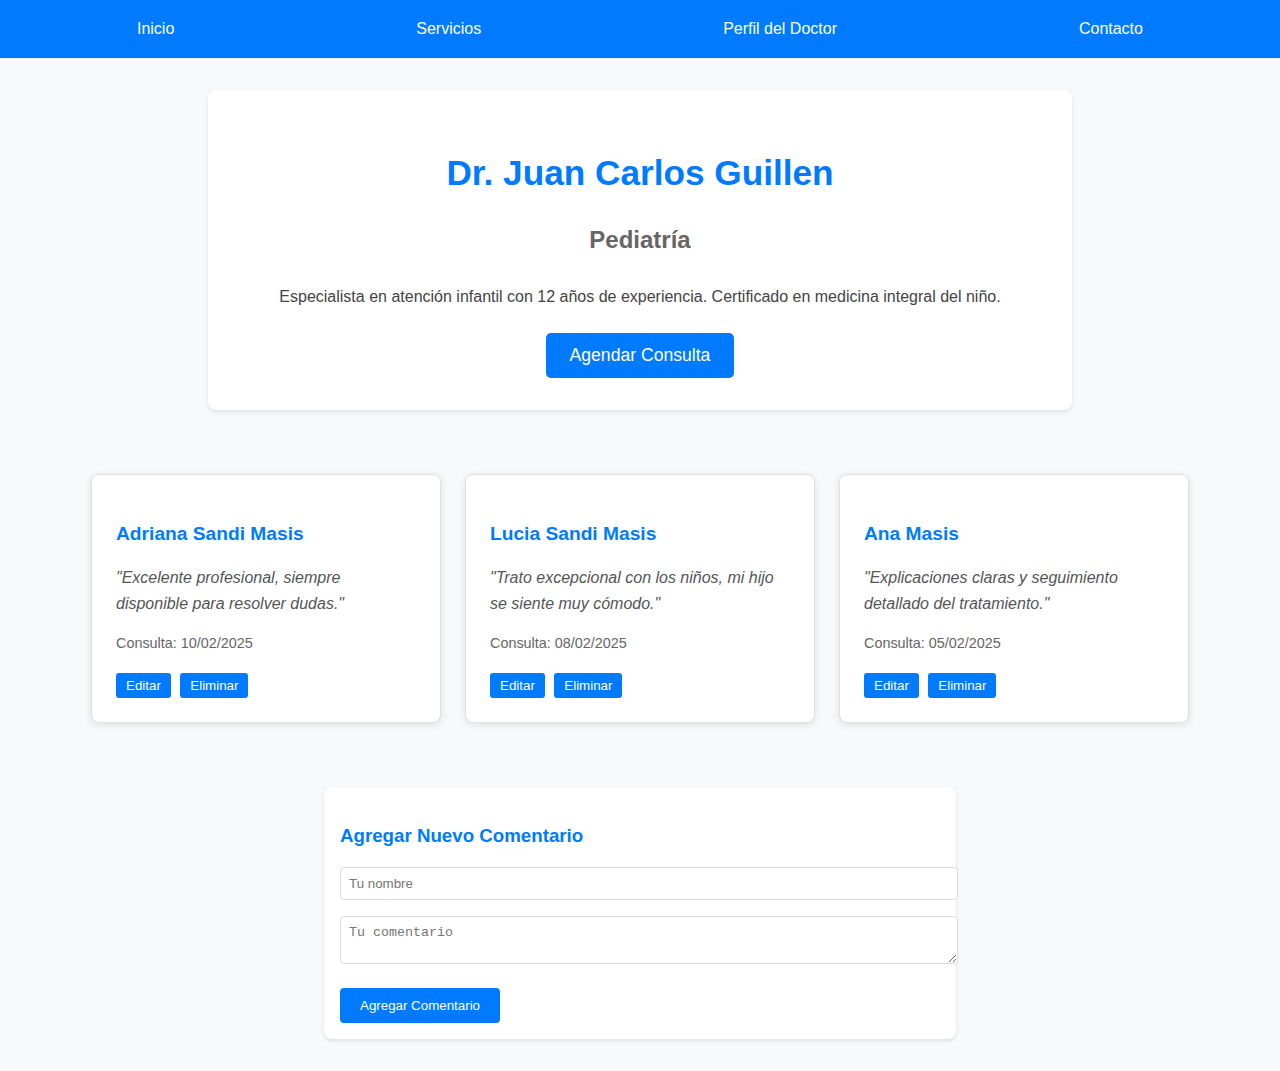
<file: estudio-caso-1/index.html>
<!DOCTYPE html>
<html lang="es">
<head>
    <meta charset="UTF-8">
    <meta name="viewport" content="width=device-width, initial-scale=1.0">
    <title>Clínica Médica - Perfil Doctor</title>
    <link rel="stylesheet" href="styles.css">
</head>
<body>
    <nav class="navbar">
        <ul class="nav-links">
            <li><a href="#">Inicio</a></li>
            <li><a href="#">Servicios</a></li>
            <li><a href="#">Perfil del Doctor</a></li>
            <li><a href="#">Contacto</a></li>
        </ul>
    </nav>

    <section class="doctor-profile">
        <h1 class="doctor-name">Dr. Juan Carlos Guillen</h1>
        <h2 class="doctor-specialty">Pediatría</h2>
        <p id="doctor-description">Especialista en atención infantil con 12 años de experiencia. Certificado en medicina integral del niño.</p>
        <button class="appointment-button">Agendar Consulta</button>
    </section>

    <section class="patient-comments" id="commentsList">
        <!-- Los comentarios se generarán dinámicamente aquí -->
    </section>

    <section class="add-comment">
        <h3>Agregar Nuevo Comentario</h3>
        <input type="text" id="newCommentName" placeholder="Tu nombre" class="comment-input">
        <textarea id="newCommentText" placeholder="Tu comentario" class="comment-input"></textarea>
        <button id="addCommentBtn" class="add-comment-btn">Agregar Comentario</button>
    </section>

    <script src="script.js"></script>
</body>
</html>
</file>
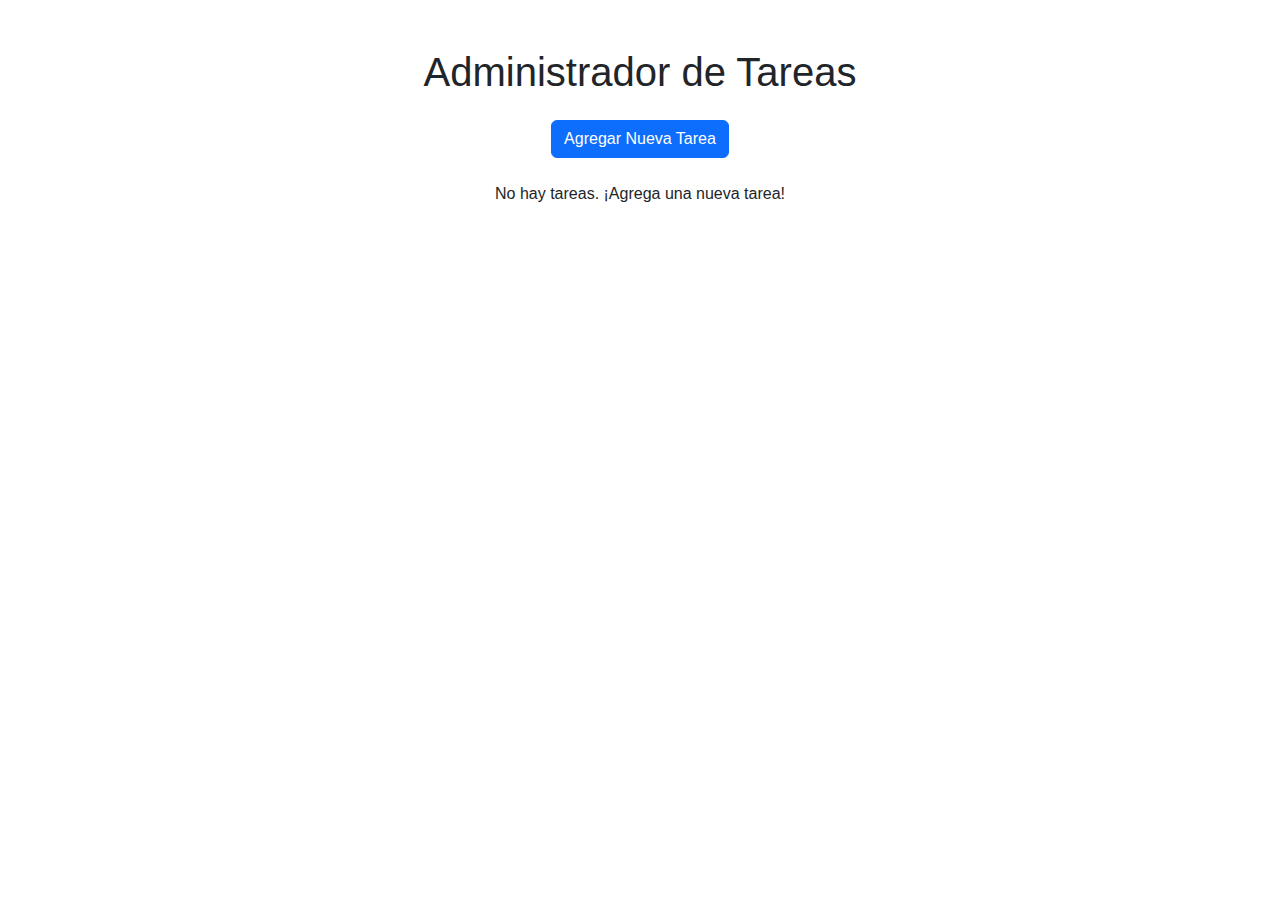
<file: practica-programada-3.2/index.html>
<!DOCTYPE html>
<html lang="es">
<head>
    <meta charset="UTF-8">
    <meta name="viewport" content="width=device-width, initial-scale=1.0">
    <title>Administrador de Tareas</title>
    <link href="https://cdn.jsdelivr.net/npm/bootstrap@5.3.0/dist/css/bootstrap.min.css" rel="stylesheet">
    <link rel="stylesheet" href="index.css">
</head>
<body>
    <div class="container my-5">
        <h1 class="text-center mb-4">Administrador de Tareas</h1>
        
        <div class="text-center mb-4">
            <button class="btn btn-primary" data-bs-toggle="modal" data-bs-target="#taskModal">Agregar Nueva Tarea</button>
        </div>
        
        <div id="task-list" class="row">
         
        </div>
    </div>

    <!-- Modal para Tareas -->
    <div class="modal fade" id="taskModal" tabindex="-1" aria-labelledby="taskModalLabel" aria-hidden="true">
        <div class="modal-dialog">
            <div class="modal-content">
                <div class="modal-header">
                    <h5 class="modal-title" id="taskModalLabel">Agregar/Editar Tarea</h5>
                    <button type="button" class="btn-close" data-bs-dismiss="modal" aria-label="Close"></button>
                </div>
                <div class="modal-body">
                    <form id="taskForm">
                        <input type="hidden" id="taskId">
                        <div class="mb-3">
                            <label for="taskTitle" class="form-label">Título</label>
                            <input type="text" class="form-control" id="taskTitle" required>
                        </div>
                        <div class="mb-3">
                            <label for="taskDescription" class="form-label">Descripción</label>
                            <textarea class="form-control" id="taskDescription" rows="3" required></textarea>
                        </div>
                        <div class="mb-3">
                            <label for="taskDueDate" class="form-label">Fecha límite</label>
                            <input type="date" class="form-control" id="taskDueDate" required>
                        </div>
                        <button type="submit" class="btn btn-primary">Guardar Tarea</button>
                    </form>
                </div>
            </div>
        </div>
    </div>

    <!-- Modal para Comentarios -->
    <div class="modal fade" id="commentModal" tabindex="-1" aria-labelledby="commentModalLabel" aria-hidden="true">
        <div class="modal-dialog">
            <div class="modal-content">
                <div class="modal-header">
                    <h5 class="modal-title" id="commentModalLabel">Agregar/Editar Comentario</h5>
                    <button type="button" class="btn-close" data-bs-dismiss="modal" aria-label="Close"></button>
                </div>
                <div class="modal-body">
                    <form id="commentForm">
                        <input type="hidden" id="commentTaskId">
                        <input type="hidden" id="commentId">
                        <div class="mb-3">
                            <label for="commentText" class="form-label">Comentario</label>
                            <textarea class="form-control" id="commentText" rows="3" required></textarea>
                        </div>
                        <button type="submit" class="btn btn-primary">Guardar Comentario</button>
                    </form>
                </div>
            </div>
        </div>
    </div>

    <script src="https://cdn.jsdelivr.net/npm/bootstrap@5.3.0/dist/js/bootstrap.bundle.min.js"></script>
    <script src="dashboard.js"></script>
</body>
</html>
</file>
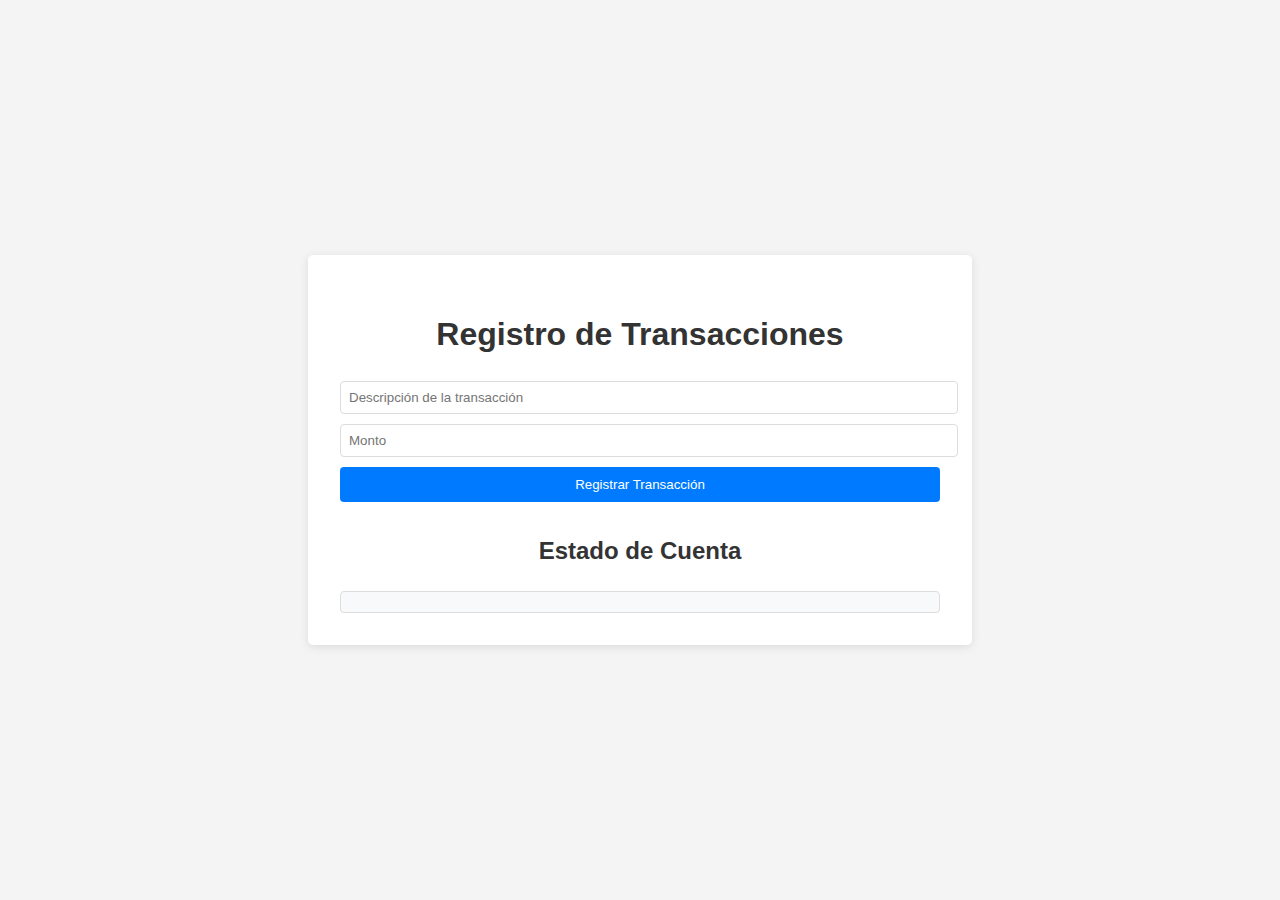
<file: practica-programada-3/index.html>
<!DOCTYPE html>
<html lang="es">
<head>
    <meta charset="UTF-8">
    <meta name="viewport" content="width=device-width, initial-scale=1.0">
    <title>Registro de Transacciones de Tarjeta de Crédito</title>
    <link rel="stylesheet" href="styles.css">
</head>
<body>
    <div class="container">
        <h1>Registro de Transacciones</h1>
        <form id="transaccion-form">
            <input type="text" id="descripcion" name="descripcion" placeholder="Descripción de la transacción" required>
            <input type="number" id="monto" name="monto" placeholder="Monto" step="0.01" required>
            <button type="submit">Registrar Transacción</button>
        </form>
        <div class="estado-cuenta">
            <h2>Estado de Cuenta</h2>
            <ul id="lista-transacciones">
                <!-- Las transacciones se mostrarán aquí -->
            </ul>
            <div id="resumen-cuenta">
                <!-- El resumen del estado de cuenta se mostrará aquí -->
            </div>
        </div>
    </div>
    <script src="script.js"></script>
</body>
</html>
</file>
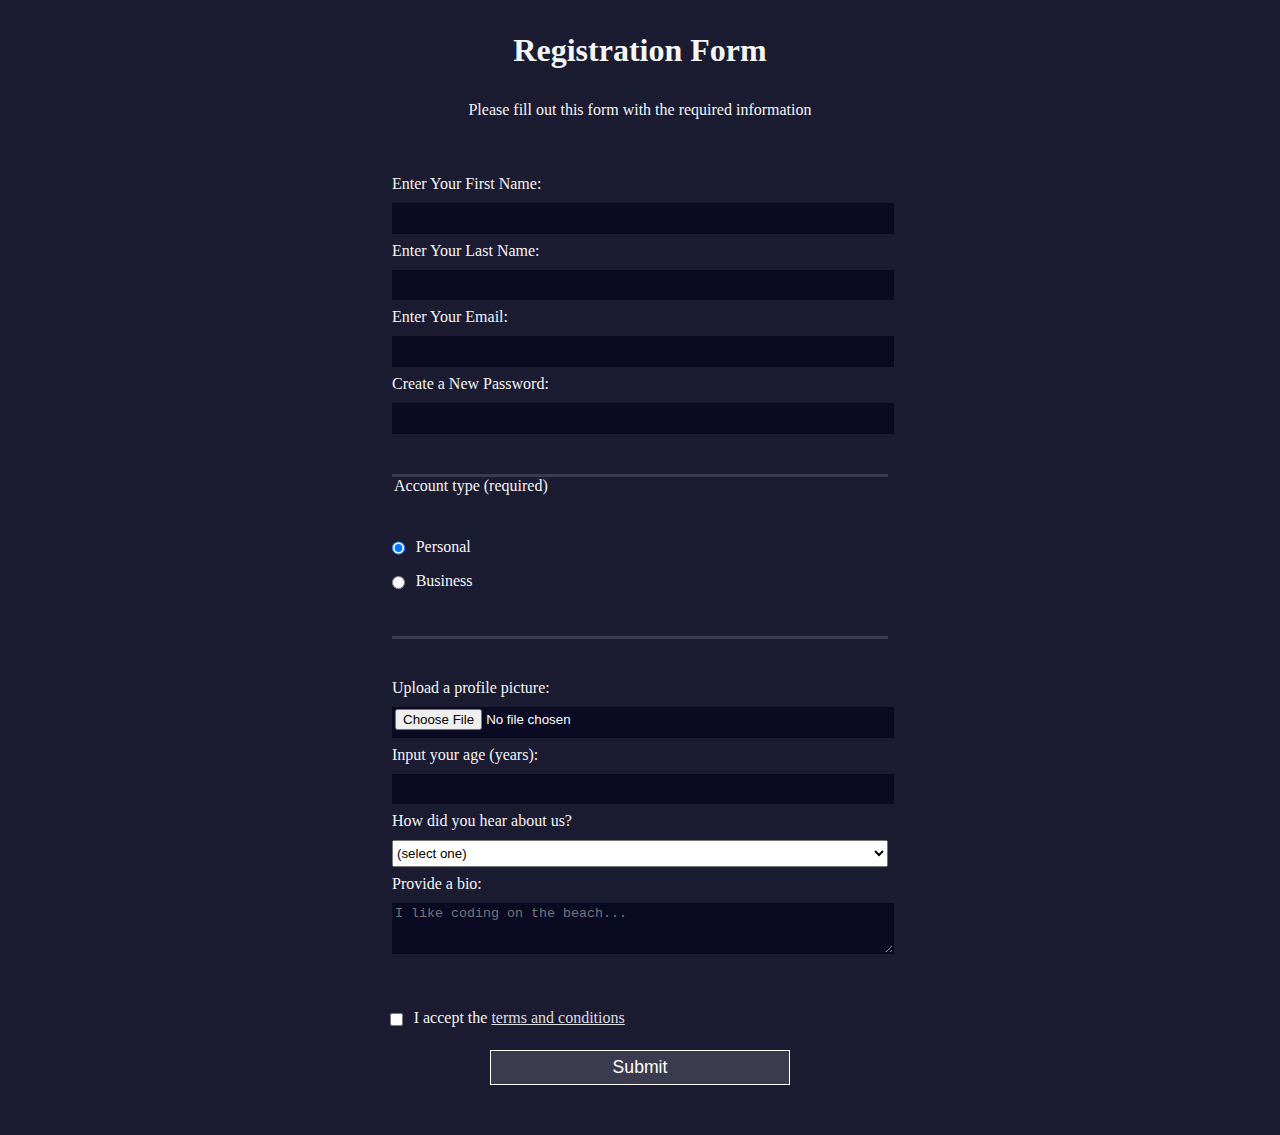
<file: practica-programada-1/primera-parte/index.html>
<!DOCTYPE html>
<html lang="en">

<head>
    <meta charset="UTF-8">
    <title>Registration Form</title>
    <link rel="stylesheet" href="styles.css" />
</head>

<body>
    <h1>Registration Form</h1>
    <p>Please fill out this form with the required information</p>
    <form method="post" action='https://register-demo.freecodecamp.org'>
        <fieldset>
            <label for="first-name">Enter Your First Name: <input id="first-name" name="first-name" type="text"
                    required /></label>
            <label for="last-name">Enter Your Last Name: <input id="last-name" name="last-name" type="text"
                    required /></label>
            <label for="email">Enter Your Email: <input id="email" name="email" type="email" required /></label>
            <label for="new-password">Create a New Password: <input id="new-password" name="new-password"
                    type="password" pattern="[a-z0-5]{8,}" required /></label>
        </fieldset>
        <fieldset>
            <legend>Account type (required)</legend>
            <label for="personal-account"><input id="personal-account" type="radio" name="account-type" class="inline"
                    checked /> Personal</label>
            <label for="business-account"><input id="business-account" type="radio" name="account-type"
                    class="inline" /> Business</label>
        </fieldset>
        <fieldset>
            <label for="profile-picture">Upload a profile picture: <input id="profile-picture" type="file"
                    name="file" /></label>
            <label for="age">Input your age (years): <input id="age" type="number" name="age" min="13"
                    max="120" /></label>
            <label for="referrer">How did you hear about us?
                <select id="referrer" name="referrer">
                    <option value="">(select one)</option>
                    <option value="1">freeCodeCamp News</option>
                    <option value="2">freeCodeCamp YouTube Channel</option>
                    <option value="3">freeCodeCamp Forum</option>
                    <option value="4">Other</option>
                </select>
            </label>
            <label for="bio">Provide a bio:
                <textarea id="bio" name="bio" rows="3" cols="30" placeholder="I like coding on the beach..."></textarea>
            </label>
        </fieldset>
        <label for="terms-and-conditions">
            <input class="inline" id="terms-and-conditions" type="checkbox" required name="terms-and-conditions" /> I
            accept the <a href="https://www.freecodecamp.org/news/terms-of-service/">terms and conditions</a>
        </label>
        <input type="submit" value="Submit" />
    </form>
</body>

</html>
</file>
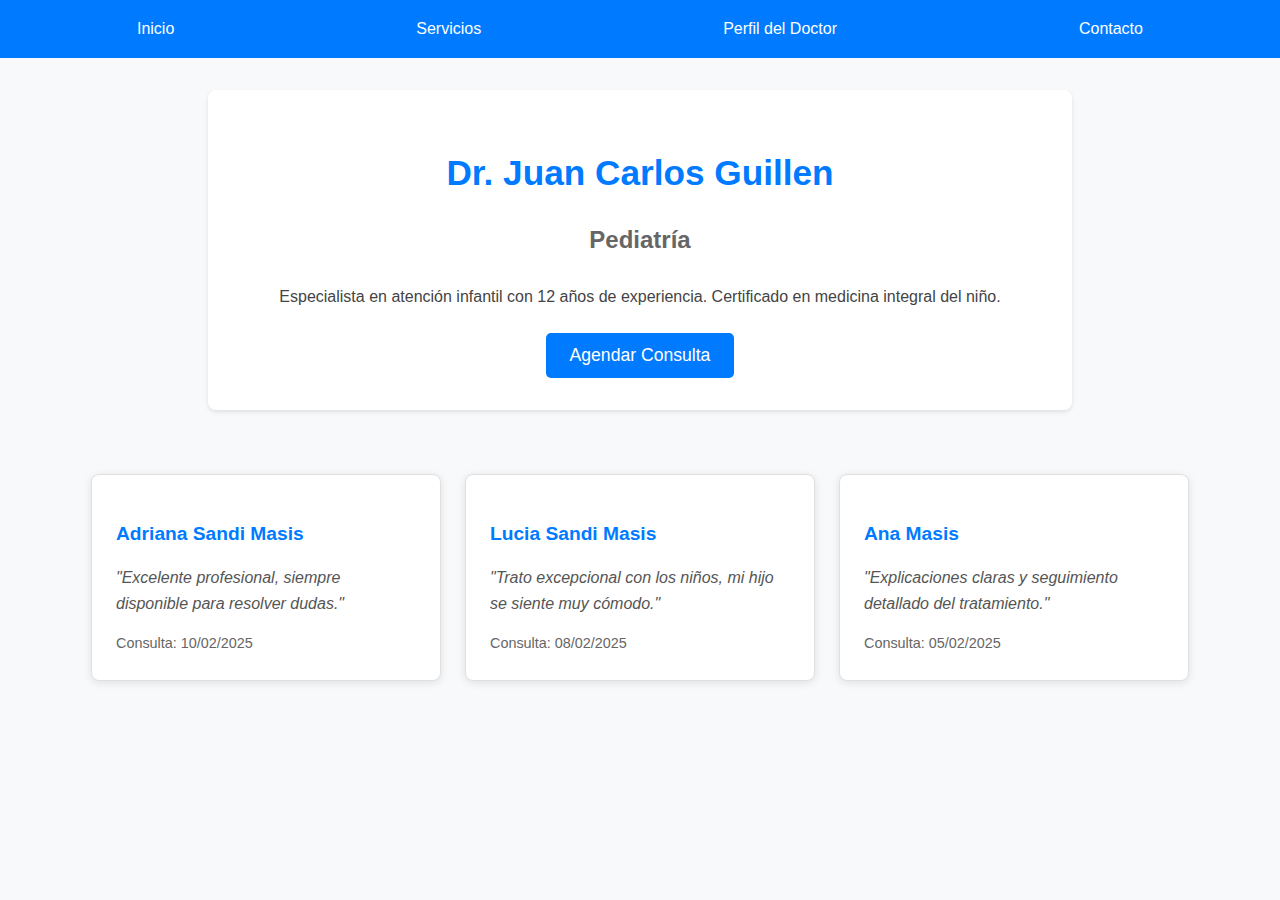
<file: practica-programada-1/segunda-parte/index.html>
<!DOCTYPE html>
<html lang="es">
<head>
    <meta charset="UTF-8">
    <meta name="viewport" content="width=device-width, initial-scale=1.0">
    <title>Clínica Médica - Perfil Doctor</title>
    <link rel="stylesheet" href="styles.css">
</head>
<body>
    <nav class="navbar">
        <ul class="nav-links">
            <li><a href="#">Inicio</a></li>
            <li><a href="#">Servicios</a></li>
            <li><a href="#">Perfil del Doctor</a></li>
            <li><a href="#">Contacto</a></li>
        </ul>
    </nav>

    <section class="doctor-profile">
        <h1 class="doctor-name">Dr. Juan Carlos Guillen</h1>
        <h2 class="doctor-specialty">Pediatría</h2>
        <p id="doctor-description">Especialista en atención infantil con 12 años de experiencia. Certificado en medicina integral del niño.</p>
        <button class="appointment-button">Agendar Consulta</button>
    </section>

    <section class="patient-comments">
        <div class="comment-card">
            <h3 class="patient-name">Adriana Sandi Masis</h3>
            <p class="comment">"Excelente profesional, siempre disponible para resolver dudas."</p>
            <span class="comment-date">Consulta: 10/02/2025</span>
        </div>

        <div class="comment-card">
            <h3 class="patient-name">Lucia Sandi Masis</h3>
            <p class="comment">"Trato excepcional con los niños, mi hijo se siente muy cómodo."</p>
            <span class="comment-date">Consulta: 08/02/2025</span>
        </div>

        <div class="comment-card">
            <h3 class="patient-name">Ana Masis </h3>
            <p class="comment">"Explicaciones claras y seguimiento detallado del tratamiento."</p>
            <span class="comment-date">Consulta: 05/02/2025</span>
        </div>
    </section>
</body>
</html>
</file>
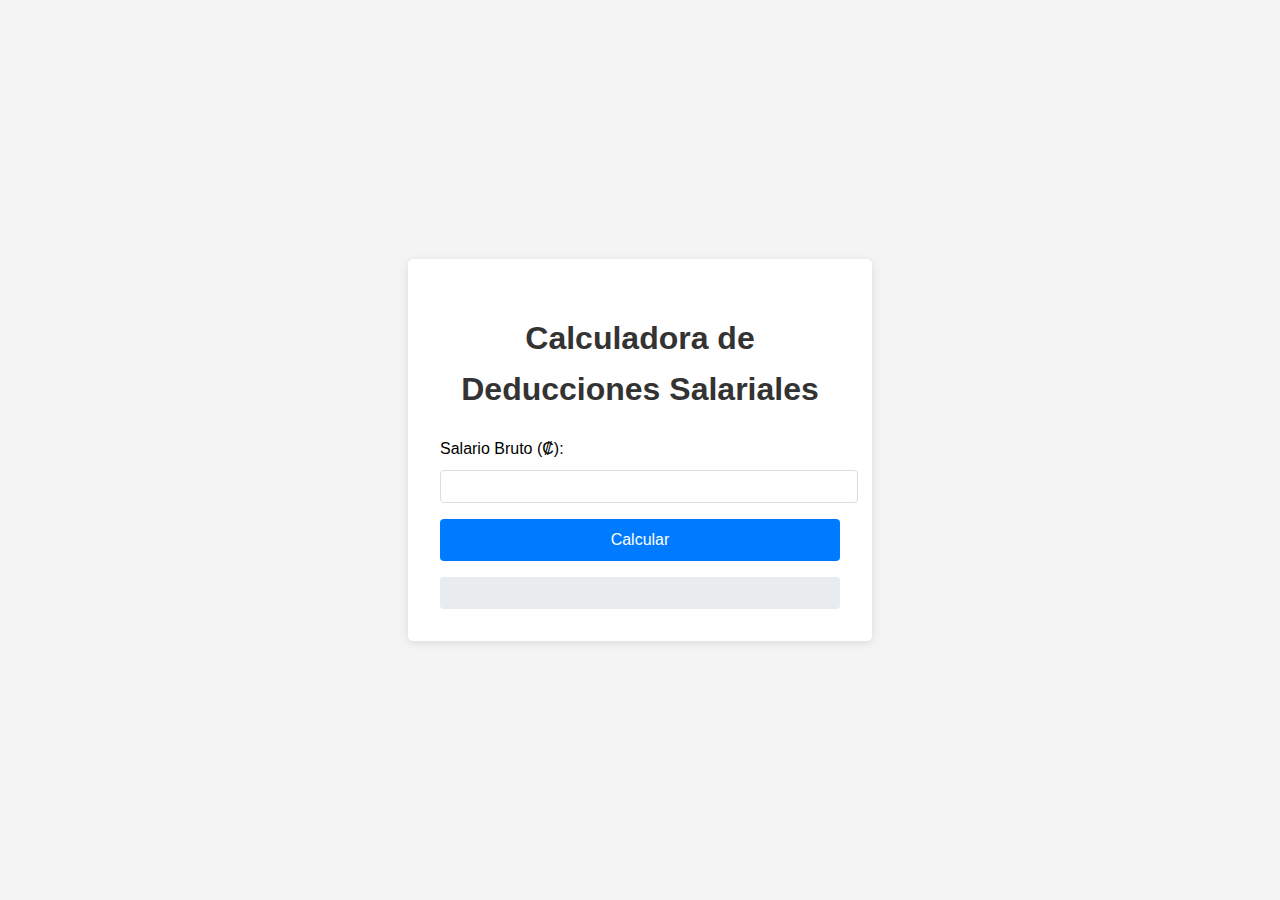
<file: practica-programada-2/Ejercicio1/index.html>
<!DOCTYPE html>
<html lang="es">
<head>
    <meta charset="UTF-8">
    <meta name="viewport" content="width=device-width, initial-scale=1.0">
    <title>Calculadora de Deducciones Salariales</title>
    <link rel="stylesheet" href="styles.css">
</head>
<body>
    <div class="container">
        <h1>Calculadora de Deducciones Salariales</h1>
        <div class="input-group">
            <label for="salarioBruto">Salario Bruto (₡):</label>
            <input type="number" id="salarioBruto" min="0" step="1000">
        </div>
        <button id="calcular">Calcular</button>
        <div id="resultado"></div>
    </div>
    <script src="script.js"></script>
</body>
</html>
</file>
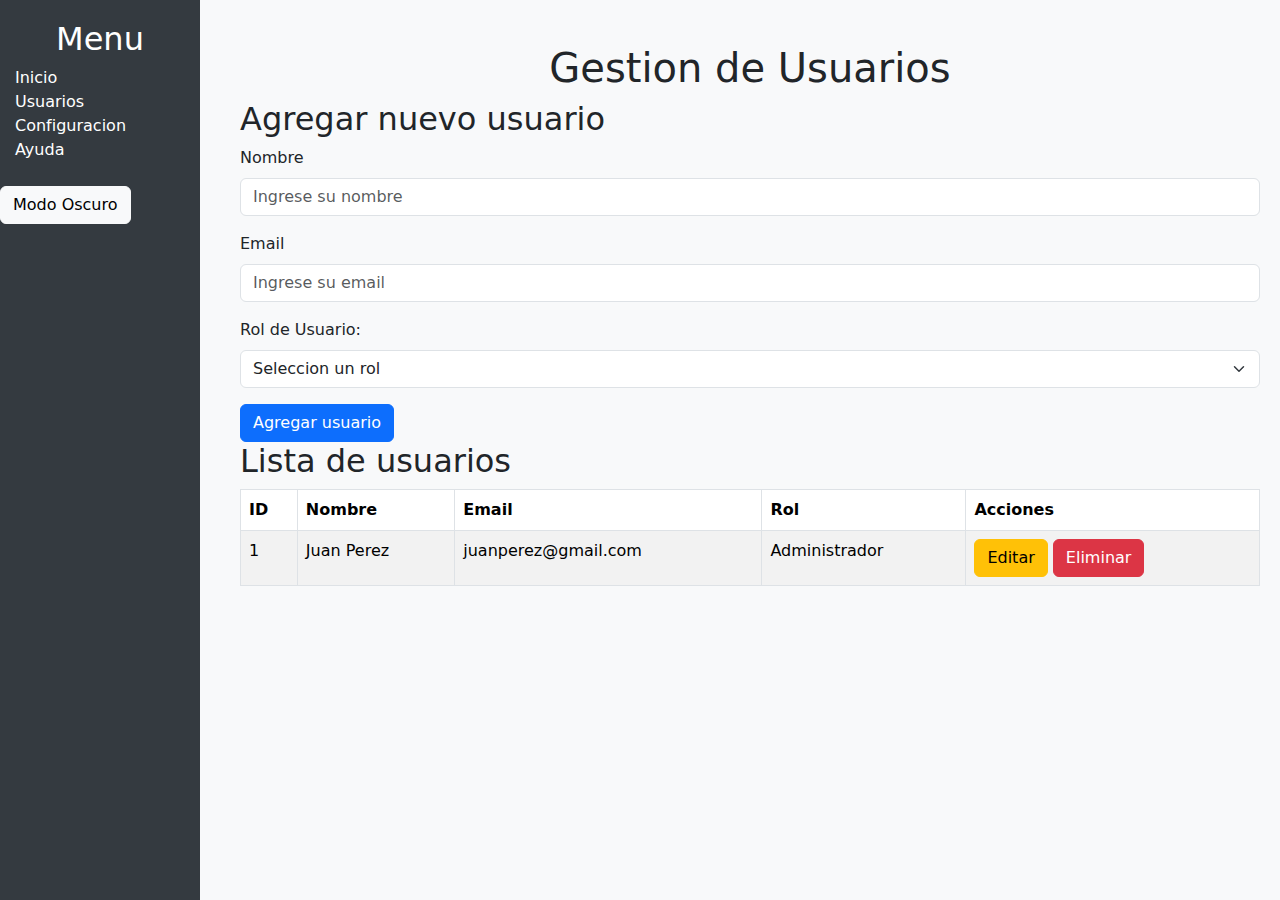
<file: practica-programada-2/Ejercicio2/index.html>
<!DOCTYPE html>
<html lang="es">
 
<head>
    <meta charset="UTF-8">
    <meta name="viewport" content="width=device-width, initial-scale=1.0">
    <title>Simulación CRUD con Modo Oscuro</title> <!-- Bootstrap CDN -->
    <link href="https://cdn.jsdelivr.net/npm/bootstrap@5.3.0/dist/css/bootstrap.min.css" rel="stylesheet">
    <link rel="stylesheet" href="style.css">
    <style>
        /* Estilos personalizados */
    </style>
</head>
 
<body>
    <!-- Barra de navegacion -->
    <div class="sidebar">
        <h2 class="text-center">Menu</h2>
        <a href="#">Inicio</a>
        <a href="#">Usuarios</a>
        <a href="#">Configuracion</a>
        <a href="#">Ayuda</a>
        <button class="btn btn-light mt-4" id="toggleDarkMode">Modo Oscuro</button>
    </div>
    <!-- Contenido principal -->
    <div class="content">
        <h1 class="text-center mt-4">Gestion de Usuarios </h1>
 
        <!-- Formulario para agregar usuarios -->
        <h2>Agregar nuevo usuario</h2>
        <form>
            <div class="mb-3">
                <label for="nombre" class="form-label">Nombre</label>
                <input type="text" class="form-control" id="nombre" placeholder="Ingrese su nombre" required>
            </div>
            <div class="mb-3">
                <label for="email" class="form-label">Email</label>
                <input type="email" class="form-control" id="email" placeholder="Ingrese su email" required>
            </div>
            <div class="mb-3">
                <label for="rol" class="form-label">Rol de Usuario:</label>
                <select class="form-select" id="rol">
                    <option selected> Seleccion un rol</option>
                    <option value="admin"> Administrador</option>
                    <option value="editor"> Editor</option>
                    <option value="viewer"> Visualizador</option>
                </select>
            </div>
            <button type="submit" class="btn btn-primary"> Agregar usuario</button>
        </form>
        <!-- tabla para cargar los datos -->
         <h2>Lista de usuarios</h2>
         <table class="table table-striped table-bordered">
            <thead>
                <tr>
                    <th>ID</th>
                    <th>Nombre</th>
                    <th>Email</th>
                    <th>Rol</th>
                    <th>Acciones</th>
                </tr>
            </thead>
            <tbody>
                <tr>
                    <td>1</td>
                    <td>Juan Perez</td>
                    <td>juanperez@gmail.com</td>
                    <td>Administrador</td>
                    <td>
                        <button class="btn btn-warning" >Editar</button>
                        <button class="btn btn-danger" >Eliminar</button>
                    </td>
                </tr>
               
            </tbody>
 
         </table>
 
    </div>

    <script>
        let toggleButton = document.getElementById("toggleDarkMode");
        let body = document.body;

        toggleButton.addEventListener('click', function(){
            body.classList.toggle('dark-mode');
            toggleButton.textContent = body.classList.contains('dark-mode') ? 'Modo Claro' : 'Modo Oscuro';

        })

    </script>
 
    <!-- Bootstrap JS -->
    <script src="https://cdn.jsdelivr.net/npm/bootstrap@5.3.0/dist/js/bootstrap.bundle.min.js"></script>

    <script src="script.js"></script>

    
</body>
 
</html>
</file>
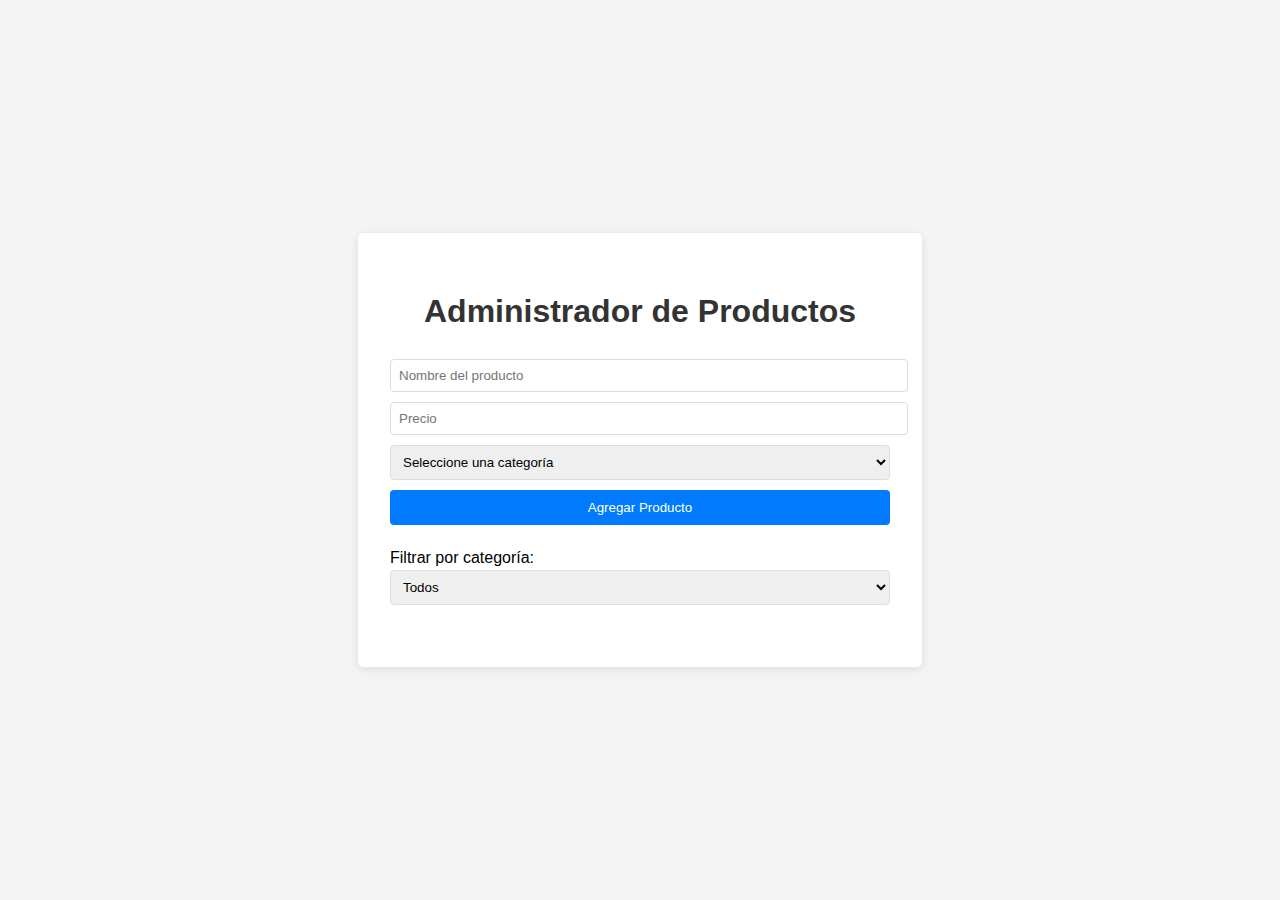
<file: practica-programada-2/Ejercicio3/index.html>
<!DOCTYPE html>
<html lang="es">
<head>
    <meta charset="UTF-8">
    <meta name="viewport" content="width=device-width, initial-scale=1.0">
    <title>Administrador de Productos</title>
    <link rel="stylesheet" href="styles.css">
</head>
<body>
    <div class="container">
        <h1>Administrador de Productos</h1>
        <form id="producto-form">
            <input type="text" id="nombre" placeholder="Nombre del producto" required>
            <input type="number" id="precio" placeholder="Precio" required>
            <select id="categoria" required>
                <option value="">Seleccione una categoría</option>
                <option value="Electrónica">Electrónica</option>
                <option value="Ropa">Ropa</option>
                <option value="Alimentos">Alimentos</option>
            </select>
            <button type="submit">Agregar Producto</button>
        </form>
        <div class="filtro">
            <label for="filtro-categoria">Filtrar por categoría:</label>
            <select id="filtro-categoria">
                <option value="Todos">Todos</option>
                <option value="Electrónica">Electrónica</option>
                <option value="Ropa">Ropa</option>
                <option value="Alimentos">Alimentos</option>
            </select>
        </div>
        <ul id="lista-productos"></ul>
    </div>
    <script src="script.js"></script>
</body>
</html>
</file>
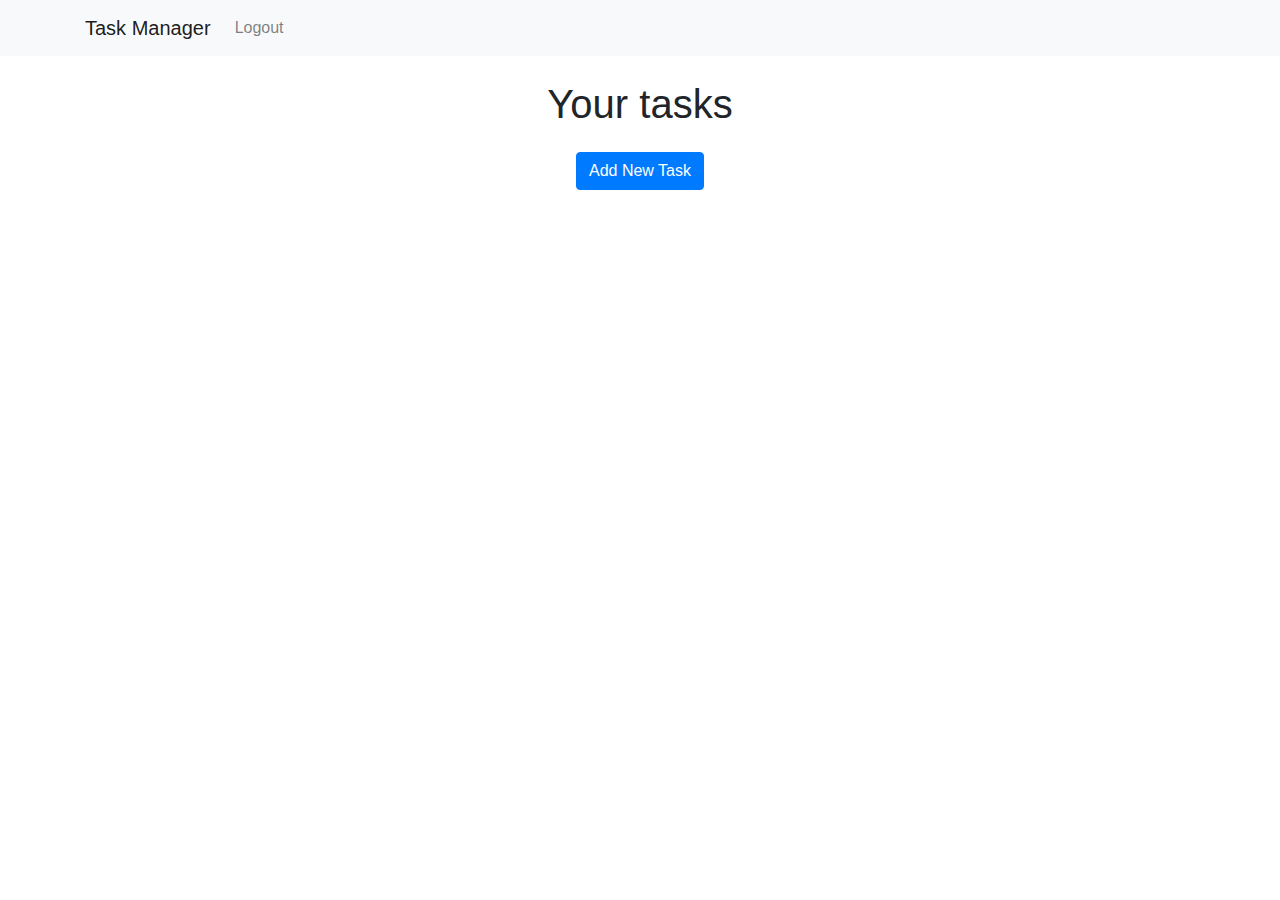
<file: estudio-caso-2/app-tareas/dashboard.html>
<!DOCTYPE html>
<html lang="en">
<head>
    <meta charset="UTF-8">
    <meta name="viewport" content="width=device-width, initial-scale=1.0">
    <title>Dashboard</title>
    <link href="https://stackpath.bootstrapcdn.com/bootstrap/4.5.2/css/bootstrap.min.css" rel="stylesheet">
</head>
<body>
    <nav class="navbar navbar-expand-lg navbar-light bg-light">
        <div class="container">
            <a class="navbar-brand" href="#">Task Manager</a>
            <button class="navbar-toggler" type="button" data-bs-toggle="collapse" data-bs-target="#navbarNav" aria-controls="navbarNav" aria-expanded="false" aria-label="Toggle navigation">
                <span class="navbar-toggler-icon"></span>
            </button>
            <div class="collapse navbar-collapse" id="navbarNav">
                <ul class="navbar-nav ms-auto">
                    <li class="nav-item">
                        <a class="nav-link" href="backend/logout.php">Logout</a>
                    </li>
                </ul>
            </div>
        </div>
    </nav>
    <div class="container my-4">
        <h1 class="text-center mb-4" >Your tasks</h1>
        <div class="d-flex justify-content-center mb-4" >
            <button class="btn btn-primary" data-bs-toggle="modal" data-bs-target="#taskModal">Add New Task</button>
        </div>
        <div class="row" id="task-list">
            <!-- Mostrar aqui los cards de las tareas -->
        </div>
    </div>
    <div class="modal fade" id="commentModal">
        <div class="modal-dialog">
            <div class="modal-content">
                <div class="modal-header">
                    <h5 class="modal-title"> Comment task</h5>
                </div>
                <div class="modal-body">
                    <form id="comment-form">
                        <input type="hidden" id="comment-task-id">
                        <div class="mb-3">
                            <input type="text" class="form-control" id="task-comment" required> 
                        </div>
                        <div class="d-flex justify-content-between">
                            <button type="submit" class="btn btn-primary">Save Comment</button>
                            <button type="button" class="btn btn-secondary" data-bs-dismiss="modal">Cancel</button>
                        </div>
                    </form>
                </div>
            </div>
        </div>
    </div>
    <div class="modal fade" id="taskModal" tabindex="-1" aria-labelledby="taskModalLabel" aria-hidden="true" >
        <div class="modal-dialog">
            <div class="modal-content">
                <div class="modal-header">
                    <h5 class="modal-title" id="taskModalLabel">Add Task</h5>
                    <button type="button" class="btn-close" data-bs-dismiss="modal" aria-label="Close">x</button>
                </div>
                <div class="modal-body">
                    <form id="task-form">
                        <input type="hidden" id="task-id">
                        <div class="mb-3">
                            <label for="task-title" class="form-label">Task Title</label>
                            <input type="text" class="form-control" id="task-title" required> 
                        </div>
                        <div class="mb-3">   
                            <label for="task-desc" class="form-label">Task Description</label>
                            <textarea class="form-control" id="task-desc" rows="3" required></textarea>                         
                        </div>
                        <div class="mb-3">      
                            <label for="due-date" class="form-label">Due Date</label>
                            <input type="date" class="form-control" id="due-date" required>                      
                        </div>
                        <div class="d-flex justify-content-between">
                            <button type="submit" class="btn btn-primary">Save Task</button>
                            <button type="button" class="btn btn-secondary" data-bs-dismiss="modal">Cancel</button>
                        </div>
                    </form>
                </div>
            </div>
        </div>

    </div>
    <script src="https://cdn.jsdelivr.net/npm/bootstrap@5.3.0/dist/js/bootstrap.bundle.min.js"></script>
    <script src="js/dashboard.js"></script>

</body>
</html>
</file>
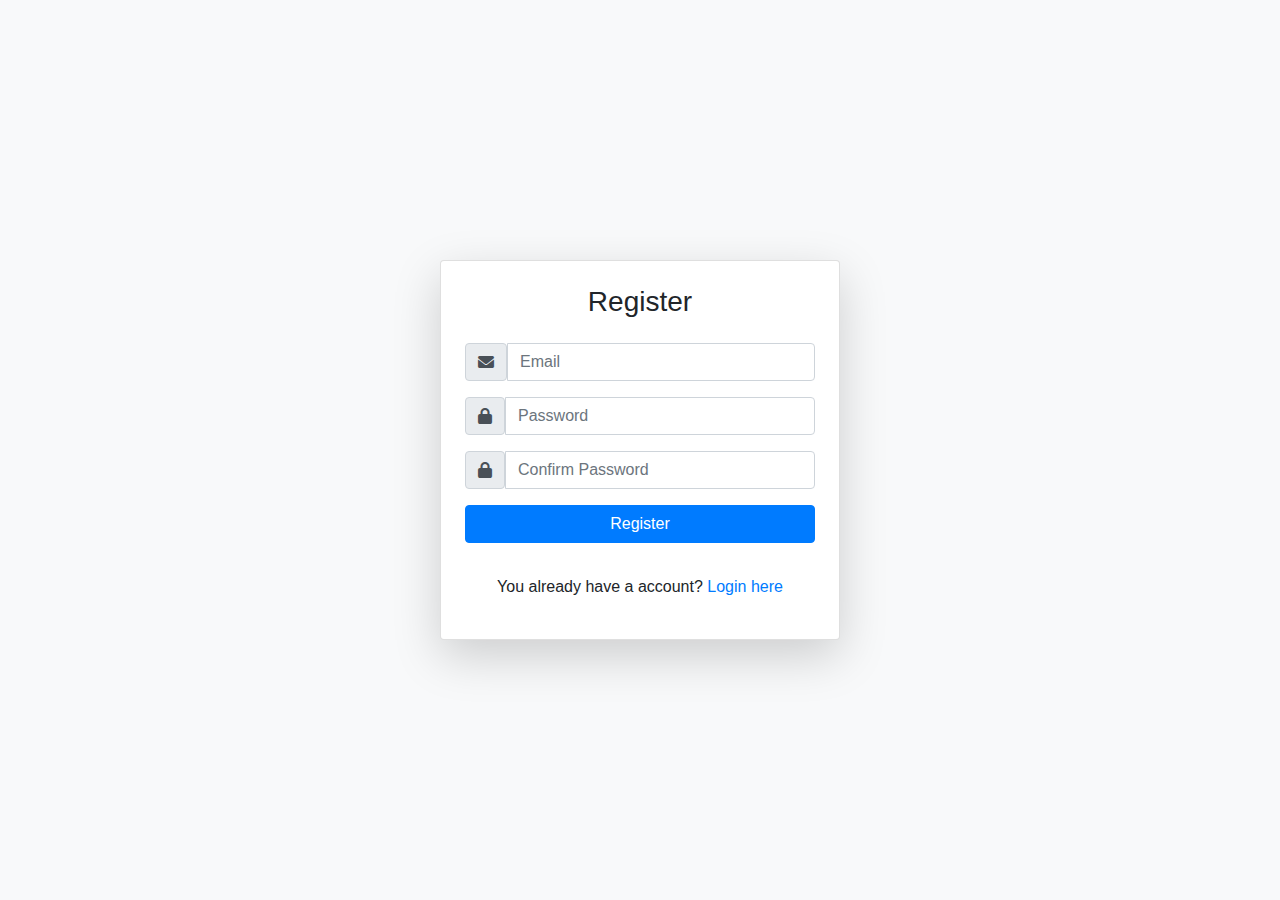
<file: estudio-caso-2/app-tareas/register.html>
<!DOCTYPE html>
<html lang="en">
<head>
    <meta charset="UTF-8">
    <meta name="viewport" content="width=device-width, initial-scale=1.0">
    <title>Register</title>
    <link href="https://stackpath.bootstrapcdn.com/bootstrap/4.5.2/css/bootstrap.min.css" rel="stylesheet">
    <link rel="stylesheet" href="https://cdnjs.cloudflare.com/ajax/libs/font-awesome/6.0.0-beta3/css/all.min.css">
</head>
<body class="bg-light">
    <div class="container d-flex justify-content-center align-items-center min-vh-100">
        <div class="card p-4 shadow-lg w-100" style="max-width: 400px;">
            <h3 class="card-title text-center mb-4">Register </h3>
            <form id="register-form" action="dashboard.html" method="post">
                <div class="input-group mb-3">
                    <span class="input-group-text"><i class="fas fa-envelope"></i></span>
                    <input type="email" class="form-control" id="email" placeholder="Email" required>
                </div>
                <div class="input-group mb-3">    
                    <span class="input-group-text"><i class="fas fa-lock"></i></span>               
                    <input type="password" class="form-control" id="password" required placeholder="Password">
                </div>
                <div class="input-group mb-3">    
                    <span class="input-group-text"><i class="fas fa-lock"></i></span>               
                    <input type="password" class="form-control" id="confirm-password" required placeholder="Confirm Password">
                </div>
                <button type="submit" class="btn btn-primary btn-block">Register</button>
            </form>
            <!-- <div id="register-error" class="text-danger mt-3" style="display: none;">Password and confimation don't match</div> -->
            <div id="register-error" class="mt-3"></div>
            <p class="text-center mt-3">You already have a account? <a href="index.html">Login here</a></p>
        </div>
    </div>

    <script src="https://cdn.jsdelivr.net/npm/bootstrap@5.3.0/dist/js/bootstrap.bundle.min.js"></script>
    <script src="js/register.js"></script>
</body>
</html>
</file>
<file: estudio-caso-1/styles.css>
body {
    font-family: 'Arial', sans-serif;
    margin: 0;
    background: #f8f9fa;
    color: #333;
    line-height: 1.6;
}

.navbar {
    background-color: #007BFF;
    padding: 1rem;
}

.nav-links {
    display: flex;
    justify-content: space-around;
    list-style: none;
    margin: 0;
    padding: 0;
}

.nav-links a {
    color: white;
    text-decoration: none;
    transition: color 0.3s;
    padding: 0.5rem 1rem;
}

.nav-links a:hover {
    color: #FFD700;
}

.doctor-profile {
    background: white;
    padding: 2rem;
    margin: 2rem auto;
    max-width: 800px;
    border-radius: 8px;
    box-shadow: 0 2px 4px rgba(0,0,0,0.1);
    text-align: center;
}

.doctor-name {
    color: #007BFF;
    font-size: 2.2rem;
    margin-bottom: 0.5rem;
}

.doctor-specialty {
    color: #666;
    font-size: 1.5rem;
    margin-bottom: 1rem;
}

#doctor-description {
    line-height: 1.6;
    margin: 1.5rem 0;
    color: #444;
}

.appointment-button {
    background: #007BFF;
    color: white;
    padding: 12px 24px;
    border: none;
    border-radius: 5px;
    cursor: pointer;
    transition: background 0.3s;
    font-size: 1.1rem;
}

.appointment-button:hover {
    background: #0056b3;
}

.patient-comments {
    display: flex;
    gap: 1.5rem;
    padding: 2rem;
    flex-wrap: wrap;
    justify-content: center;
    max-width: 1200px;
    margin: 0 auto;
}

.comment-card {
    background: white;
    border: 1px solid #e0e0e0;
    border-radius: 8px;
    padding: 1.5rem;
    width: 300px;
    box-shadow: 0 2px 8px rgba(0,0,0,0.1);
    transition: transform 0.3s;
}

.comment-card:hover {
    transform: translateY(-5px);
}

.patient-name {
    color: #007BFF;
    margin-bottom: 0.8rem;
    font-size: 1.2rem;
}

.comment {
    color: #555;
    font-style: italic;
}

.comment-date {
    display: block;
    color: #666;
    font-size: 0.9rem;
    margin-top: 1rem;
}

.comment-actions {
    margin-top: 1rem;
}

.comment-actions button {
    background: #007BFF;
    color: white;
    border: none;
    padding: 5px 10px;
    margin-right: 5px;
    border-radius: 3px;
    cursor: pointer;
}

.comment-actions button:hover {
    background: #0056b3;
}

@media (max-width: 768px) {
    .nav-links {
        flex-direction: column;
        text-align: center;
    }
    
    .nav-links li {
        margin: 0.5rem 0;
    }

    .doctor-profile {
        margin: 1rem;
        padding: 1rem;
    }

    .patient-comments {
        flex-direction: column;
        align-items: center;
        padding: 1rem;
    }

    .comment-card {
        width: 100%;
        max-width: 400px;
    }
}

.add-comment {
    max-width: 600px;
    margin: 2rem auto;
    padding: 1rem;
    background: white;
    border-radius: 8px;
    box-shadow: 0 2px 4px rgba(0,0,0,0.1);
}

.add-comment h3 {
    color: #007BFF;
    margin-bottom: 1rem;
}

.comment-input {
    width: 100%;
    padding: 0.5rem;
    margin-bottom: 1rem;
    border: 1px solid #ddd;
    border-radius: 4px;
}

.add-comment-btn {
    background: #007BFF;
    color: white;
    padding: 10px 20px;
    border: none;
    border-radius: 4px;
    cursor: pointer;
    transition: background 0.3s;
}

.add-comment-btn:hover {
    background: #0056b3;
}
</file>
<file: practica-programada-3.2/index.css>
body {
    font-family: 'Segoe UI', Tahoma, Geneva, Verdana, sans-serif;
}

.card {
    border-radius: 8px;
    margin-bottom: 20px;
}

.navbar-brand {
    font-weight: bold;
}

.task-title {
    font-weight: bold;
}

.comment-list {
    margin-top: 10px;
    padding-left: 0;
}

.comment-item {
    background-color: #f8f9fa;
    border-radius: 4px;
    padding: 10px;
    margin-bottom: 5px;
}

.comment-actions {
    display: flex;
    justify-content: flex-end;
    margin-top: 5px;
}

.comment-actions button {
    margin-left: 5px;
}
</file>
<file: practica-programada-3/styles.css>
body {
    font-family: Arial, sans-serif;
    line-height: 1.6;
    margin: 0;
    padding: 0;
    display: flex;
    justify-content: center;
    align-items: center;
    min-height: 100vh;
    background-color: #f4f4f4;
}

.container {
    background-color: #fff;
    padding: 2rem;
    border-radius: 5px;
    box-shadow: 0 2px 10px rgba(0, 0, 0, 0.1);
    width: 100%;
    max-width: 600px;
}

h1, h2 {
    text-align: center;
    color: #333;
}

form {
    margin-bottom: 20px;
}

input[type='text'],
input[type='number'] {
    width: 100%;
    padding: 8px;
    margin-bottom: 10px;
    border: 1px solid #ddd;
    border-radius: 4px;
}

button {
    display: block;
    width: 100%;
    padding: 10px;
    background: #007bff;
    color: #fff;
    border: none;
    border-radius: 4px;
    cursor: pointer;
}

button:hover {
    background: #0056b3;
}

.estado-cuenta {
    margin-top: 30px;
}

ul {
    list-style-type: none;
    padding: 0;
}

li {
    background: #fff;
    padding: 10px;
    margin-bottom: 10px;
    display: flex;
    justify-content: space-between;
    align-items: center;
    border: 1px solid #ddd;
    border-radius: 4px;
}

#resumen-cuenta {
    margin-top: 20px;
    padding: 10px;
    background-color: #f8f9fa;
    border: 1px solid #ddd;
    border-radius: 4px;
}
</file>
<file: practica-programada-1/primera-parte/styles.css>
body {
    width: 100%;
    height: 100vh;
    margin: 0;
    background-color: #1b1b32;
    color: #f5f6f7;
    font-family: Tahoma;
    font-size: 16px;
}

h1,
p {
    margin: 1em auto;
    text-align: center;
}

form {
    width: 60vw;
    max-width: 500px;
    min-width: 300px;
    margin: 0 auto;
    padding-bottom: 2em;
}

fieldset {
    border: none;
    padding: 2rem 0;
    border-bottom: 3px solid #3b3b4f;
}

fieldset:last-of-type {
    border-bottom: none;
}

label {
    display: block;
    margin: 0.5rem 0;
}

input,
textarea,
select {
    margin: 10px 0 0 0;
    width: 100%;
    min-height: 2em;
}

input,
textarea {
    background-color: #0a0a23;
    border: 1px solid #0a0a23;
    color: #ffffff;
}

.inline {
    width: unset;
    margin: 0 0.5em 0 0;
    vertical-align: middle;
}

input[type="submit"] {
    display: block;
    width: 60%;
    margin: 1em auto;
    height: 2em;
    font-size: 1.1rem;
    background-color: #3b3b4f;
    border-color: white;
    min-width: 300px;
}

input[type="file"] {
    padding: 1px 2px;
}

a {
    color: #dfdfe2;
}
</file>
<file: practica-programada-1/segunda-parte/styles.css>
body {
    font-family: 'Arial', sans-serif;
    margin: 0;
    background: #f8f9fa;
    color: #333;
    line-height: 1.6;
}

.navbar {
    background-color: #007BFF;
    padding: 1rem;
}

.nav-links {
    display: flex;
    justify-content: space-around;
    list-style: none;
    margin: 0;
    padding: 0;
}

.nav-links a {
    color: white;
    text-decoration: none;
    transition: color 0.3s;
    padding: 0.5rem 1rem;
}

.nav-links a:hover {
    color: #FFD700;
}

.doctor-profile {
    background: white;
    padding: 2rem;
    margin: 2rem auto;
    max-width: 800px;
    border-radius: 8px;
    box-shadow: 0 2px 4px rgba(0,0,0,0.1);
    text-align: center;
}

.doctor-name {
    color: #007BFF;
    font-size: 2.2rem;
    margin-bottom: 0.5rem;
}

.doctor-specialty {
    color: #666;
    font-size: 1.5rem;
    margin-bottom: 1rem;
}

#doctor-description {
    line-height: 1.6;
    margin: 1.5rem 0;
    color: #444;
}

.appointment-button {
    background: #007BFF;
    color: white;
    padding: 12px 24px;
    border: none;
    border-radius: 5px;
    cursor: pointer;
    transition: background 0.3s;
    font-size: 1.1rem;
}

.appointment-button:hover {
    background: #0056b3;
}

.patient-comments {
    display: flex;
    gap: 1.5rem;
    padding: 2rem;
    flex-wrap: wrap;
    justify-content: center;
    max-width: 1200px;
    margin: 0 auto;
}

.comment-card {
    background: white;
    border: 1px solid #e0e0e0;
    border-radius: 8px;
    padding: 1.5rem;
    width: 300px;
    box-shadow: 0 2px 8px rgba(0,0,0,0.1);
    transition: transform 0.3s;
}

.comment-card:hover {
    transform: translateY(-5px);
}

.patient-name {
    color: #007BFF;
    margin-bottom: 0.8rem;
    font-size: 1.2rem;
}

.comment {
    color: #555;
    font-style: italic;
}

.comment-date {
    display: block;
    color: #666;
    font-size: 0.9rem;
    margin-top: 1rem;
}

@media (max-width: 768px) {
    .nav-links {
        flex-direction: column;
        text-align: center;
    }
    
    .nav-links li {
        margin: 0.5rem 0;
    }

    .doctor-profile {
        margin: 1rem;
        padding: 1rem;
    }

    .patient-comments {
        flex-direction: column;
        align-items: center;
        padding: 1rem;
    }

    .comment-card {
        width: 100%;
        max-width: 400px;
    }
}
</file>
<file: practica-programada-2/Ejercicio1/styles.css>
body {
    font-family: Arial, sans-serif;
    line-height: 1.6;
    margin: 0;
    padding: 0;
    display: flex;
    justify-content: center;
    align-items: center;
    min-height: 100vh;
    background-color: #f4f4f4;
}

.container {
    background-color: #fff;
    padding: 2rem;
    border-radius: 5px;
    box-shadow: 0 2px 10px rgba(0, 0, 0, 0.1);
    width: 100%;
    max-width: 400px;
}

h1 {
    text-align: center;
    color: #333;
}

.input-group {
    margin-bottom: 1rem;
}

label {
    display: block;
    margin-bottom: 0.5rem;
}

input {
    width: 100%;
    padding: 0.5rem;
    border: 1px solid #ddd;
    border-radius: 4px;
}

button {
    display: block;
    width: 100%;
    padding: 0.75rem;
    background-color: #007bff;
    color: #fff;
    border: none;
    border-radius: 4px;
    cursor: pointer;
    font-size: 1rem;
}

button:hover {
    background-color: #0056b3;
}

#resultado {
    margin-top: 1rem;
    padding: 1rem;
    background-color: #e9ecef;
    border-radius: 4px;
}
</file>
<file: practica-programada-2/Ejercicio2/style.css>
body{
    background-color: #f8f9fa;
}
.sidebar{
    height: 100%;
    background-color: #343a40;
    color: white;
    position: fixed;
    top: 0;
    left: 0;
    width: 200px;
    padding-top: 20px;
}
 
.sidebar a{
    color:white;
    text-decoration: none;
    display: block;
    padding-left: 15px;
}
 
.sidebar a:hover{
    background-color: #495057;
}
 
.content{
 
    margin-left: 220px;
    padding: 20px;
}

.dark-mode {
    background-color: #212529;
    color: white;
}
    
.dark-mode .table {
    color: white;
}
    
.dark-mode .btn {
    color: white;
}
</file>
<file: practica-programada-2/Ejercicio3/styles.css>
body {
    font-family: Arial, sans-serif;
    line-height: 1.6;
    margin: 0;
    padding: 0;
    display: flex;
    justify-content: center;
    align-items: center;
    min-height: 100vh;
    background-color: #f4f4f4;
}

.container {
    background-color: #fff;
    padding: 2rem;
    border-radius: 5px;
    box-shadow: 0 2px 10px rgba(0, 0, 0, 0.1);
    width: 100%;
    max-width: 500px;
}

h1 {
    text-align: center;
    color: #333;
}

form {
    margin-bottom: 20px;
}

input[type='text'],
input[type='number'],
select {
    width: 100%;
    padding: 8px;
    margin-bottom: 10px;
    border: 1px solid #ddd;
    border-radius: 4px;
}

button {
    display: block;
    width: 100%;
    padding: 10px;
    background: #007bff;
    color: #fff;
    border: none;
    border-radius: 4px;
    cursor: pointer;
}

button:hover {
    background: #0056b3;
}

.filtro {
    margin-bottom: 20px;
}

ul {
    list-style-type: none;
    padding: 0;
}

li {
    background: #fff;
    padding: 10px;
    margin-bottom: 10px;
    display: flex;
    justify-content: space-between;
    align-items: center;
    border: 1px solid #ddd;
    border-radius: 4px;
}

.eliminar {
    background: #ff0000;
    color: #fff;
    border: none;
    padding: 5px 10px;
    cursor: pointer;
    border-radius: 4px;
}

.eliminar:hover {
    background: #cc0000;
}
</file>
